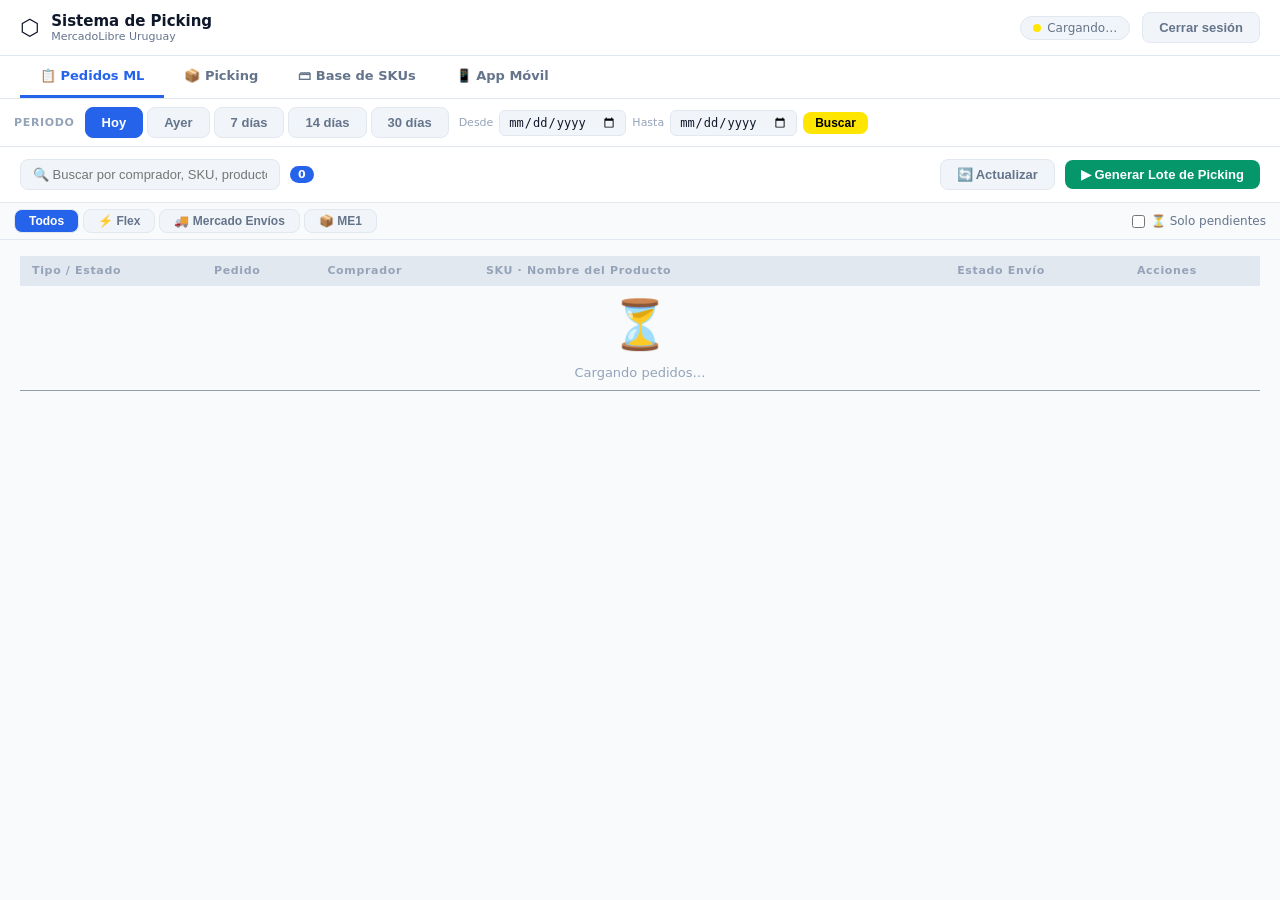
<file: templates/app.html>
<!DOCTYPE html>
<html lang="es">
<head>
<meta charset="UTF-8">
<meta name="viewport" content="width=device-width,initial-scale=1">
<title>Logibot · Logibot · Sistema de Picking Pro</title>
<style>
:root{--bg:#F8FAFC;--panel:#FFFFFF;--card:#F1F5F9;--border:#E2E8F0;
  --accent:#2563EB;--accent2:#1D4ED8;--success:#059669;--warning:#D97706;
  --danger:#DC2626;--hi:#0F172A;--mid:#64748B;--lo:#94A3B8;--bar:#E2E8F0;
  --ml:#FFE600}
*{box-sizing:border-box;margin:0;padding:0}
body{background:var(--bg);color:var(--hi);font-family:'Segoe UI',system-ui,sans-serif;height:100vh;display:flex;flex-direction:column}
/* TOPBAR */
.topbar{background:var(--panel);border-bottom:1px solid var(--border);
  padding:0 20px;height:56px;display:flex;align-items:center;gap:12px;flex-shrink:0}
.logo{font-size:22px}
.topbar-title{font-size:15px;font-weight:800;color:var(--hi)}
.topbar-sub{font-size:11px;color:var(--mid)}
.spacer{flex:1}
.user-chip{background:var(--card);border:1px solid var(--border);border-radius:20px;
  padding:4px 12px;font-size:12px;color:var(--mid);display:flex;align-items:center;gap:6px}
.ml-dot{width:8px;height:8px;border-radius:50%;background:var(--ml)}
.btn{border:none;border-radius:8px;padding:7px 16px;font-size:13px;font-weight:700;
  cursor:pointer;display:inline-flex;align-items:center;gap:6px}
.btn-primary{background:var(--accent);color:#fff}
.btn-primary:hover{background:#2563EB}
.btn-success{background:var(--success);color:#fff}
.btn-success:hover{background:#059669}
.btn-warn{background:var(--warning);color:#000}
.btn-danger{background:var(--danger);color:#fff}
.btn-ghost{background:var(--card);color:var(--mid);border:1px solid var(--border)}
.btn-ghost:hover{background:var(--border)}
.btn-ghost.active{background:var(--accent);color:#fff;border-color:var(--accent)}
.btn-ml{background:var(--ml);color:#000}
.btn-ml:hover{background:#EAD700}
.btn:disabled{opacity:.4;cursor:not-allowed}
/* TABS */
.tabs{background:var(--panel);border-bottom:1px solid var(--border);
  display:flex;padding:0 20px;flex-shrink:0}
.tab{padding:12px 20px;font-size:13px;font-weight:700;color:var(--mid);
  cursor:pointer;border-bottom:3px solid transparent;transition:.15s}
.tab.active{color:var(--accent);border-bottom-color:var(--accent)}
.tab:hover:not(.active){color:var(--hi)}
/* CONTENT */
.content{flex:1;overflow:hidden;display:flex;flex-direction:column}
.tab-panel{display:none;flex:1;overflow:hidden}
.tab-panel.active{display:flex;flex-direction:column}
/* TOOLBAR */
.toolbar{padding:12px 20px;background:var(--panel);border-bottom:1px solid var(--border);
  display:flex;align-items:center;gap:10px;flex-wrap:wrap;flex-shrink:0}
.search-input{background:var(--card);border:1px solid var(--border);color:var(--hi);
  border-radius:8px;padding:7px 12px;font-size:13px;outline:none;width:260px}
.search-input:focus{border-color:var(--accent)}
.badge-count{background:var(--accent);color:#fff;font-size:11px;font-weight:700;
  padding:2px 8px;border-radius:12px}
/* TABLA PEDIDOS */
.tabla-wrap{flex:1;overflow-y:auto;padding:16px 20px}
.tabla{width:100%;border-collapse:collapse}
.tabla th{text-align:left;font-size:11px;font-weight:700;color:var(--lo);
  letter-spacing:.06em;padding:8px 12px;background:var(--bar);
  border-bottom:1px solid var(--border);position:sticky;top:0;z-index:10}
.tabla td{padding:10px 12px;border-bottom:1px solid rgba(51,65,85,.5);
  font-size:13px;vertical-align:middle}
.tabla tr:hover td{background:rgba(59,130,246,.05)}
.tabla tr.impreso td{opacity:.45}
.sku-chip{background:var(--card);border:1px solid var(--border);border-radius:4px;
  padding:1px 6px;font-family:monospace;font-size:11px;color:var(--accent);
  display:inline-block;margin:1px}
.estado-chip{border-radius:20px;padding:2px 10px;font-size:11px;font-weight:700;display:inline-block}
.estado-paid{background:rgba(16,185,129,.15);color:var(--success)}
.estado-ready{background:rgba(59,130,246,.15);color:var(--accent)}
.estado-pending{background:rgba(245,158,11,.15);color:var(--warning)}
/* PICKING PANEL */
.picking-wrap{display:flex;gap:0;flex:1;overflow:hidden}
.picking-left{width:340px;flex-shrink:0;overflow-y:auto;
  border-right:1px solid var(--border);background:var(--panel)}
.picking-center{flex:1;overflow-y:auto;padding:20px}
.picking-right{width:320px;flex-shrink:0;overflow-y:auto;
  border-left:1px solid var(--border);padding:16px;background:var(--panel)}
/* SKU GROUP */
.grupo-hdr{background:var(--bar);padding:8px 14px;
  display:flex;justify-content:space-between;align-items:center;
  cursor:pointer;border-bottom:1px solid var(--border)}
.grupo-nombre{font-size:12px;font-weight:800;color:var(--accent);text-transform:uppercase}
.grupo-prog{font-size:12px;font-weight:700}
.grupo-prog.done{color:var(--success)}
.sku-row{display:flex;align-items:center;gap:8px;padding:9px 14px;
  border-bottom:1px solid rgba(51,65,85,.4)}
.sku-row.done{opacity:.5}
.sku-chk{font-size:18px;width:24px;text-align:center;flex-shrink:0}
.sku-chk.ok{color:var(--success)}
.sku-body{flex:1;min-width:0}
.sku-name{font-size:13px;font-weight:600;white-space:nowrap;overflow:hidden;text-overflow:ellipsis}
.sku-meta{display:flex;align-items:center;gap:8px;margin-top:2px}
.sku-code{font-family:monospace;font-size:11px;color:var(--mid)}
.sku-cnt{font-size:12px;font-weight:700}
.sku-cnt.ok{color:var(--success)}
.sku-cnt.pend{color:var(--accent)}
.sku-loc{font-size:10px;color:var(--accent2);margin-top:1px}
/* SCAN BOX */
.scan-section{padding:14px;background:var(--card);border-radius:10px;margin-bottom:14px;
  border:1px solid var(--border)}
.scan-lbl{font-size:10px;font-weight:700;color:var(--lo);letter-spacing:.08em;margin-bottom:8px}
#scan-input{width:100%;background:var(--bg);border:2px solid var(--accent);color:var(--hi);
  font-size:18px;font-family:monospace;font-weight:700;padding:10px 14px;
  border-radius:8px;outline:none;text-align:center;text-transform:uppercase}
#scan-fb{margin-top:8px;min-height:34px;border-radius:8px;padding:7px 12px;
  font-size:13px;font-weight:600;display:flex;align-items:center;gap:8px}
#scan-fb.ok{background:rgba(16,185,129,.15);color:var(--success)}
#scan-fb.warn{background:rgba(245,158,11,.15);color:var(--warning)}
#scan-fb.err{background:rgba(239,68,68,.15);color:var(--danger)}
#scan-fb.neu{color:var(--mid)}
/* FASE BADGE */
.fase-badge{border-radius:20px;padding:4px 14px;font-size:12px;font-weight:800;display:inline-block}
.fase-1{background:rgba(59,130,246,.2);color:var(--accent)}
.fase-2{background:rgba(16,185,129,.2);color:var(--success)}
/* STATS */
.stats-row{display:flex;gap:12px;margin-bottom:14px;flex-wrap:wrap}
.stat{background:var(--card);border:1px solid var(--border);border-radius:8px;
  padding:10px 16px;min-width:110px}
.stat-n{font-size:22px;font-weight:800;color:var(--accent)}
.stat-l{font-size:10px;color:var(--lo);margin-top:2px}
/* MODAL */
.modal-bg{position:fixed;inset:0;background:rgba(0,0,0,.7);z-index:1000;
  display:flex;align-items:center;justify-content:center;display:none}
.modal-bg.open{display:flex}
.modal{background:var(--panel);border:1px solid var(--border);border-radius:12px;
  padding:24px;width:540px;max-width:95vw;max-height:90vh;overflow-y:auto}
.modal h3{font-size:16px;margin-bottom:14px}
/* SPINNER */
.spin{animation:spin .7s linear infinite;display:inline-block}
@keyframes spin{to{transform:rotate(360deg)}}
/* TOAST */
#toast{position:fixed;bottom:24px;left:50%;transform:translateX(-50%) translateY(80px);
  background:var(--panel);border:1px solid var(--border);color:var(--hi);
  padding:10px 22px;border-radius:30px;font-size:14px;font-weight:600;z-index:9999;
  transition:transform .3s,opacity .3s;opacity:0;white-space:nowrap}
#toast.show{transform:translateX(-50%) translateY(0);opacity:1}
#toast.ok{border-color:var(--success);color:var(--success)}
#toast.err{border-color:var(--danger);color:var(--danger)}
/* EMPTY */
.empty{text-align:center;padding:60px 20px;color:var(--lo)}
.empty-i{font-size:48px;margin-bottom:12px}
</style>
</head>
<body>

<!-- TOPBAR -->
<div class="topbar">
  <span class="logo">⬡</span>
  <div><div class="topbar-title">Sistema de Picking</div>
    <div class="topbar-sub">MercadoLibre Uruguay</div></div>
  <div class="spacer"></div>
  <div class="user-chip">
    <div class="ml-dot"></div>
    <span id="nickname">Cargando…</span>
  </div>
  <button class="btn btn-ghost" onclick="fetch('/auth/logout',{method:'POST',headers:{'X-API-Key':'everest2024'}}).then(()=>location.reload())">Cerrar sesión</button>
</div>

<!-- TABS -->
<div class="tabs">
  <div class="tab active" onclick="showTab('pedidos')">📋 Pedidos ML</div>
  <div class="tab" onclick="showTab('picking')">📦 Picking</div>
  <div class="tab" onclick="showTab('skudb')">🗃 Base de SKUs</div>
  <div class="tab" onclick="showTab('movil-link')">📱 App Móvil</div>
</div>

<div class="content">

  <!-- ═══════════════════════════════════════ TAB PEDIDOS ══════════════════ -->
  <div class="tab-panel active" id="tab-pedidos">

    <!-- Filtros de fecha -->
    <div class="toolbar" style="background:var(--panel);border-bottom:1px solid var(--border);
         padding:8px 14px;gap:10px;flex-wrap:wrap">
      <span style="font-size:11px;font-weight:700;color:var(--lo);letter-spacing:.06em">
        PERIODO
      </span>
      <!-- Botones rápidos -->
      <div style="display:flex;gap:4px">
        <button class="btn btn-ghost fecha-rapida active" data-dias="0"
                onclick="setFechaRapida(0,this)">Hoy</button>
        <button class="btn btn-ghost fecha-rapida" data-dias="1"
                onclick="setFechaRapida(1,this)">Ayer</button>
        <button class="btn btn-ghost fecha-rapida" data-dias="7"
                onclick="setFechaRapida(7,this)">7 días</button>
        <button class="btn btn-ghost fecha-rapida" data-dias="14"
                onclick="setFechaRapida(14,this)">14 días</button>
        <button class="btn btn-ghost fecha-rapida" data-dias="30"
                onclick="setFechaRapida(30,this)">30 días</button>      </div>
      <!-- Rango personalizado -->
      <div style="display:flex;align-items:center;gap:6px">
        <span style="font-size:11px;color:var(--lo)">Desde</span>
        <input type="date" id="fecha-desde"
               style="background:var(--card);border:1px solid var(--border);
               color:var(--hi);padding:4px 8px;border-radius:6px;font-size:12px">
        <span style="font-size:11px;color:var(--lo)">Hasta</span>
        <input type="date" id="fecha-hasta"
               style="background:var(--card);border:1px solid var(--border);
               color:var(--hi);padding:4px 8px;border-radius:6px;font-size:12px">
        <button class="btn btn-ml" onclick="buscarConFecha()"
                style="padding:4px 12px;font-size:12px">
          Buscar
        </button>
      </div>
      <div class="spacer"></div>
      <span id="lbl-periodo" style="font-size:11px;color:var(--accent)"></span>
    </div>

    <div class="toolbar">
      <input class="search-input" type="text" id="search-pedidos"
             placeholder="🔍 Buscar por comprador, SKU, producto…"
             oninput="filtrarPedidos()">
      <span class="badge-count" id="badge-pedidos">0</span>
      <div class="spacer"></div>
      <!-- Resumen impresos vs pendientes -->
      <span id="resumen-pedidos" style="font-size:12px;margin-right:12px"></span>
      <button class="btn btn-ghost" onclick="refreshPedidos()" id="btn-refresh">
        🔄 Actualizar
      </button>
      <button class="btn btn-success" onclick="generarLotePicking()" id="btn-lote">
        ▶ Generar Lote de Picking
      </button>
    </div>
    <!-- Sub-tabs tipo logistica + filtro impresos -->
    <div style="display:flex;align-items:center;gap:4px;padding:6px 14px;
                background:var(--bg);border-bottom:1px solid var(--border);flex-wrap:wrap">
      <button class="btn btn-ghost tipo-tab active-tipo"
              onclick="setTipoFiltro('todos',this)"
              style="background:var(--accent);color:#fff;padding:4px 14px;font-size:12px">
        Todos
      </button>
      <button class="btn btn-ghost tipo-tab" onclick="setTipoFiltro('flex',this)"
              style="padding:4px 14px;font-size:12px">⚡ Flex</button>
      <button class="btn btn-ghost tipo-tab" onclick="setTipoFiltro('me2',this)"
              style="padding:4px 14px;font-size:12px">🚚 Mercado Envíos</button>
      <button class="btn btn-ghost tipo-tab" onclick="setTipoFiltro('me1',this)"
              style="padding:4px 14px;font-size:12px">📦 ME1</button>
      <div style="flex:1;min-width:12px"></div>
      <label style="display:flex;align-items:center;gap:6px;font-size:12px;
                    color:var(--mid);cursor:pointer;white-space:nowrap">
        <input type="checkbox" id="chk-solo-pendientes"
               onchange="filtrarPedidos()"
               style="accent-color:var(--warning)">
        ⏳ Solo pendientes
      </label>
    </div>
    <div class="tabla-wrap">
      <table class="tabla" id="tabla-pedidos">
        <thead>
          <tr>
            <th>Tipo / Estado</th>
            <th>Pedido</th>
            <th>Comprador</th>
            <th style="width:38%">SKU · Nombre del Producto</th>
            <th>Estado Envío</th>
            <th>Acciones</th>
          </tr>
        </thead>
        <tbody id="tbody-pedidos">
          <tr><td colspan="6" class="empty">
            <div class="empty-i">⏳</div>
            <div>Cargando pedidos…</div>
          </td></tr>
        </tbody>
      </table>
    </div>
  </div>

  <!-- ═══════════════════════════════════════ TAB PICKING ══════════════════ -->
  <div class="tab-panel" id="tab-picking">
    <div class="toolbar">
      <span id="fase-badge" class="fase-badge fase-1">● FASE 1: COLECTA</span>
      <div class="spacer"></div>
      <button class="btn btn-ghost" id="btn-fase2" onclick="pasarFase2()" disabled>
        ▶ Pasar a Fase 2
      </button>
    </div>
    <div class="picking-wrap">

      <!-- Lista de SKUs por pasillo -->
      <div class="picking-left" id="picking-lista">
        <div class="empty" style="padding:40px 20px">
          <div class="empty-i">📋</div>
          <div style="font-size:13px">Generá un lote desde la pestaña Pedidos ML</div>
        </div>
      </div>

      <!-- Centro: escaneo -->
      <div class="picking-center">
        <div class="stats-row" id="stats-picking"></div>

        <div class="scan-section">
          <div class="scan-lbl">ESCANEAR CÓDIGO</div>
          <input id="scan-input" type="text" autocomplete="off"
                 autocorrect="off" autocapitalize="characters" spellcheck="false"
                 placeholder="SKU…" onkeydown="onScanKey(event)">
          <div id="scan-fb" class="neu">Listo para escanear</div>
        </div>

        <div id="picking-cajas"></div>
      </div>

      <!-- Panel derecho: info -->
      <div class="picking-right">
        <div style="font-size:12px;font-weight:800;color:var(--lo);letter-spacing:.06em;margin-bottom:12px">
          RESUMEN DE PEDIDOS
        </div>
        <div id="resumen-pedidos-picking"></div>
      </div>

    </div>
  </div>

  <!-- ═════════════════════════════════════ TAB SKU DB ════════════════════ -->
  <div class="tab-panel" id="tab-skudb">
    <div class="toolbar">
      <input class="search-input" type="text" id="search-skus"
             placeholder="🔍 Buscar por SKU, nombre o pasillo…"
             oninput="filtrarSkus()">
      <span class="badge-count" id="badge-skus">0</span>
      <div class="spacer"></div>
      <button class="btn btn-ghost" onclick="exportarSkus()">⬇ Exportar JSON</button>
      <button class="btn btn-ghost" onclick="document.getElementById('import-file').click()">
        ⬆ Importar JSON
      </button>
      <input type="file" id="import-file" accept=".json" style="display:none"
             onchange="importarSkus(event)">
      <button class="btn btn-success" onclick="abrirFormSku(null)">➕ Nuevo SKU</button>
    </div>

    <!-- Tabla -->
    <div class="tabla-wrap">
      <table class="tabla" id="tabla-skus">
        <thead>
          <tr>
            <th style="width:130px">SKU</th>
            <th>Nombre del Producto</th>
            <th style="width:180px">Pasillo</th>
            <th style="width:150px">Estantería</th>
            <th style="width:90px">Acciones</th>
          </tr>
        </thead>
        <tbody id="tbody-skus">
          <tr><td colspan="5" class="empty">
            <div class="empty-i">🗃</div>
            <div>Cargando base de SKUs…</div>
          </td></tr>
        </tbody>
      </table>
    </div>
  </div>

  <!-- ═════════════════════════════════════ TAB MÓVIL ══════════════════════ -->
  <div class="tab-panel" id="tab-movil-link">
    <div style="padding:40px;text-align:center">
      <div style="font-size:48px;margin-bottom:16px">📱</div>
      <div style="font-size:18px;font-weight:800;margin-bottom:8px">App Móvil para Operarios</div>
      <div style="color:var(--mid);margin-bottom:24px">Compartí este enlace con los operarios del depósito</div>
      <div id="movil-url" style="background:var(--card);border:1px solid var(--border);
        border-radius:10px;padding:16px 24px;font-size:16px;font-family:monospace;
        color:var(--accent);margin-bottom:20px;display:inline-block"></div>
      <br>
      <button class="btn btn-primary" onclick="copiarUrl()">📋 Copiar enlace</button>
      <a id="abrir-movil" href="/movil" target="_blank">
        <button class="btn btn-ghost" style="margin-left:8px">🔗 Abrir en nueva pestaña</button>
      </a>
    </div>
  </div>

</div><!-- /content -->

<!-- MODAL ETIQUETA -->
<div class="modal-bg" id="modal-etiqueta">
  <div class="modal">
    <h3>🏷️ Etiqueta de envío</h3>
    <div id="modal-etiqueta-body"></div>
    <div style="margin-top:16px;display:flex;gap:8px;justify-content:flex-end">
      <button class="btn btn-ghost" onclick="cerrarModal('modal-etiqueta')">Cerrar</button>
      <button class="btn btn-ml" id="btn-abrir-etiqueta" onclick="abrirEtiqueta()">
        🖨️ Abrir / Imprimir PDF
      </button>
    </div>
  </div>
</div>

<!-- MODAL FORM SKU -->
<div class="modal-bg" id="modal-sku">
  <div class="modal" style="width:480px">
    <h3 id="modal-sku-title">➕ Nuevo SKU</h3>
    <div style="display:flex;flex-direction:column;gap:12px">
      <div>
        <label style="font-size:11px;font-weight:700;color:var(--lo);letter-spacing:.06em;display:block;margin-bottom:4px">SKU *</label>
        <input id="form-sku" class="search-input" style="width:100%" type="text"
               placeholder="Ej: 7478" autocapitalize="characters">
      </div>
      <div>
        <label style="font-size:11px;font-weight:700;color:var(--lo);letter-spacing:.06em;display:block;margin-bottom:4px">NOMBRE DEL PRODUCTO *</label>
        <input id="form-nombre" class="search-input" style="width:100%" type="text"
               placeholder="Ej: Caja Organizadora De Cosméticos">
      </div>
      <div>
        <label style="font-size:11px;font-weight:700;color:var(--lo);letter-spacing:.06em;display:block;margin-bottom:4px">PASILLO</label>
        <input id="form-pasillo" class="search-input" style="width:100%" type="text"
               placeholder="Ej: Pasillo 1 · Belleza-Gym">
        <div id="pasillo-sugs" style="display:flex;flex-wrap:wrap;gap:6px;margin-top:6px"></div>
      </div>
      <div>
        <label style="font-size:11px;font-weight:700;color:var(--lo);letter-spacing:.06em;display:block;margin-bottom:4px">ESTANTERÍA / UBICACIÓN</label>
        <input id="form-estanteria" class="search-input" style="width:100%" type="text"
               placeholder="Ej: Estantería A4">
      </div>
      <div id="form-error" style="color:var(--danger);font-size:13px;display:none"></div>
    </div>
    <div style="margin-top:20px;display:flex;gap:8px;justify-content:flex-end">
      <button class="btn btn-ghost" onclick="cerrarModal('modal-sku')">Cancelar</button>
      <button class="btn btn-success" onclick="guardarSku()">✅ Guardar SKU</button>
    </div>
  </div>
</div>

<div id="toast"></div>

<script>
// ════════════════════════════════════════════════════════════
// ESTADO LOCAL
// ════════════════════════════════════════════════════════════
let PEDIDOS     = {};
let ESTADO_PK   = null;
let FASE_ACTUAL = 1;
let COLECTA     = {};
// Estado del monitor de Fase 2 (impresion automatica de etiquetas)
let _fase2Activo      = false;
let _fase2Cola        = [];        // order_ids pendientes de imprimir
let _fase2Imprimiendo = false;
let _fase2YaImpresas  = new Set();
let LOTE_IDS    = [];   // order_ids incluidos en el lote actual
let etiquetaUrlActual = "";

// ════════════════════════════════════════════════════════════
// INIT
// ════════════════════════════════════════════════════════════
document.addEventListener('DOMContentLoaded', () => {
  cargarStatus();
  cargarPedidos();
  document.getElementById('movil-url').textContent = location.origin + '/movil';
  setInterval(cargarPedidosQuiet, 120000);  // auto-refresh cada 2 min
  setInterval(syncEstadoPicking, 2000);     // sync picking cada 2s (tiempo real)
});

async function cargarStatus() {
  const r = await fetch('/auth/status');
  const d = await r.json();
  document.getElementById('nickname').textContent = d.nickname || 'Usuario ML';
}

// ════════════════════════════════════════════════════════════
// TABS
// ════════════════════════════════════════════════════════════
function showTab(name) {
  document.querySelectorAll('.tab').forEach(t => t.classList.remove('active'));
  document.querySelectorAll('.tab-panel').forEach(p => p.classList.remove('active'));
  document.querySelector(`.tab[onclick="showTab('${name}')"]`).classList.add('active');
  document.getElementById(`tab-${name}`).classList.add('active');
  if (name === 'picking') renderPicking();
}

// ════════════════════════════════════════════════════════════
// PEDIDOS
// ════════════════════════════════════════════════════════════
async function cargarPedidos() {
  try {
    const r = await fetch('/api/pedidos');
    const d = await r.json();
    if (d.ok) { PEDIDOS = {}; d.pedidos.forEach(p => PEDIDOS[p.order_id] = p); }
    renderPedidos();
  } catch(e) { toast('Error cargando pedidos', 'err'); }
}
async function cargarPedidosQuiet() {
  try {
    const r = await fetch('/api/pedidos'); const d = await r.json();
    if (d.ok) { PEDIDOS = {}; d.pedidos.forEach(p => PEDIDOS[p.order_id] = p); renderPedidos(); }
  } catch(e) {}
}
// ── Filtros de fecha ──────────────────────────────────────────────────────
let FECHA_DESDE = null;
let FECHA_HASTA = null;

function hoy() {
  return new Date().toISOString().slice(0,10);
}

function diasAtras(n) {
  const d = new Date();
  d.setDate(d.getDate() - n);
  return d.toISOString().slice(0,10);
}

function setFechaRapida(dias, btn) {
  // Resaltar botón activo
  document.querySelectorAll('.fecha-rapida').forEach(b => b.classList.remove('active'));
  btn.classList.add('active');

  if (dias === 0) {
    FECHA_DESDE = hoy();
    FECHA_HASTA = hoy();
  } else if (dias === 1) {
    FECHA_DESDE = diasAtras(1);
    FECHA_HASTA = diasAtras(1);
  } else {
    FECHA_DESDE = diasAtras(dias);
    FECHA_HASTA = hoy();
  }

  document.getElementById('fecha-desde').value = FECHA_DESDE;
  document.getElementById('fecha-hasta').value  = FECHA_HASTA;
  actualizarLblPeriodo();
  refreshPedidos();
}

function buscarConFecha() {
  FECHA_DESDE = document.getElementById('fecha-desde').value || null;
  FECHA_HASTA = document.getElementById('fecha-hasta').value || null;
  // Quitar resaltado de botones rápidos
  document.querySelectorAll('.fecha-rapida').forEach(b => b.classList.remove('active'));
  actualizarLblPeriodo();
  refreshPedidos();
}

function actualizarLblPeriodo() {
  const lbl = document.getElementById('lbl-periodo');
  if (!lbl) return;
  if (FECHA_DESDE === FECHA_HASTA && FECHA_DESDE === hoy()) {
    lbl.textContent = 'Mostrando: Hoy';
  } else if (FECHA_DESDE && FECHA_HASTA) {
    lbl.textContent = `Mostrando: ${FECHA_DESDE} → ${FECHA_HASTA}`;
  } else {
    lbl.textContent = '';
  }
}

async function refreshPedidos() {
  const btn = document.getElementById('btn-refresh');
  btn.innerHTML = '<span class="spin">🔄</span> Actualizando…';
  btn.disabled  = true;

  // Enviar filtros de fecha al servidor
  const body = {};
  if (FECHA_DESDE) body.fecha_desde = FECHA_DESDE;
  if (FECHA_HASTA) body.fecha_hasta = FECHA_HASTA;

  await fetch('/api/pedidos/refresh', {
    method: 'POST',
    headers: {'Content-Type': 'application/json'},
    body: JSON.stringify(body)
  });
  await new Promise(r => setTimeout(r, 3000));
  await cargarPedidos();
  btn.innerHTML = '🔄 Actualizar';
  btn.disabled  = false;
  actualizarLblPeriodo();
  toast(`Pedidos actualizados${FECHA_DESDE ? ' ('+FECHA_DESDE+')' : ''}`, 'ok');
}

// Inicializar fechas al cargar: mostrar hoy por defecto
document.addEventListener('DOMContentLoaded', () => {
  FECHA_DESDE = diasAtras(7);
  FECHA_HASTA = hoy();
  document.getElementById('fecha-desde').value = FECHA_DESDE;
  document.getElementById('fecha-hasta').value  = FECHA_HASTA;
  // Marcar "7 días" como activo por defecto
  const btn7 = document.querySelector('.fecha-rapida[data-dias="7"]');
  if (btn7) btn7.classList.add('active');
  document.querySelector('.fecha-rapida[data-dias="0"]').classList.remove('active');
  actualizarLblPeriodo();
});

function tipoLogistica(p) {
  const log  = (p.logistica || '').toLowerCase().trim();
  const tags = (p.tags || []).map(t => t.toLowerCase()).join(' ');

  if (log === 'self_service')                                        return 'flex';
  if (['cross_docking','drop_off','xd_drop_off',
       'fulfillment','turbo','xd_same_day'].includes(log))          return 'me2';
  if (['default','custom','not_specified'].includes(log))           return 'me1';

  if (tags.includes('self_service') || tags.includes('flex'))      return 'flex';

  const tipo = (p.tipo || '').toLowerCase();
  if (['flex','me1','me2'].includes(tipo))                          return tipo;

  // Sin info confirmada → desconocido (NO asumir me2)
  return 'desconocido';
}

function renderPedidos(filtro='') {
  const tbody  = document.getElementById('tbody-pedidos');
  const tipoFiltro = window._tipoFiltroActivo || 'todos';
  const cuentaFiltro = window._cuentaFiltroActiva || 'todas';

  let peds = Object.values(PEDIDOS);

  // Filtrar por cuenta
  if (cuentaFiltro !== 'todas')
    peds = peds.filter(p => p._cuenta === cuentaFiltro);

  // Filtrar por tipo logistica
  if (tipoFiltro !== 'todos')
    peds = peds.filter(p => tipoLogistica(p) === tipoFiltro);

  // Filtrar solo pendientes si está marcado
  const soloPend = document.getElementById('chk-solo-pendientes');
  if (soloPend && soloPend.checked)
    peds = peds.filter(p => !p.impreso);

  // Filtrar por texto de búsqueda
  const q = filtro.toLowerCase();
  if (q) {
    peds = peds.filter(p =>
      p.comprador.toLowerCase().includes(q) ||
      p.order_id.includes(q) ||
      p.items.some(it => it.titulo.toLowerCase().includes(q) ||
                         it.sku.toLowerCase().includes(q)));
  }

  // Contar impresos vs pendientes
  const total     = peds.length;
  const impresos  = peds.filter(p => p.impreso).length;
  const pendientes= total - impresos;

  document.getElementById('badge-pedidos').textContent = total;

  // Actualizar resumen
  const resEl = document.getElementById('resumen-pedidos');
  if (resEl) {
    resEl.innerHTML =
      `<span style="color:var(--success)">✅ ${impresos} impresos</span>` +
      `<span style="margin:0 8px;color:var(--lo)">·</span>` +
      `<span style="color:var(--warning)">⏳ ${pendientes} pendientes</span>` +
      `<span style="margin:0 8px;color:var(--lo)">·</span>` +
      `<span style="color:var(--mid)">${total} total</span>`;
  }

  if (!peds.length) {
    tbody.innerHTML = `<tr><td colspan="6"><div class="empty">
      <div class="empty-i">📋</div>
      <div>Sin pedidos${filtro?' que coincidan':' en este filtro'}</div>
    </div></td></tr>`;
    return;
  }

  // Ordenar: pendientes primero, luego impresos
  peds.sort((a,b) => {
    if (a.impreso !== b.impreso) return a.impreso ? 1 : -1;
    return b.order_id.localeCompare(a.order_id);
  });

  tbody.innerHTML = peds.map(p => {
    const impreso = p.impreso;
    const tipo    = tipoLogistica(p);

    // Chip de tipo con color Y sub-tipo segun doc ML
    const TIPO_CFG = {
      flex:        {color:'#7C3AED', label:'⚡ FLEX'},
      me2:         {color:'#2563EB', label:'🚚 ME2'},
      me1:         {color:'#0891B2', label:'📦 ME1'},
      desconocido: {color:'#475569', label:'—'},
    };

    // Sub-tipo especifico dentro de ME2
    const SUBTIPO = {
      'self_service':  '⚡ Flex',
      'cross_docking': '🚚 Colecta',
      'xd_drop_off':   '📍 Places',
      'drop_off':      '🏪 Drop Off',
      'fulfillment':   '🏭 Full',
      'turbo':         '⚡ Turbo',
      'default':       '📦 ME1',
    };

    const tc     = TIPO_CFG[tipo] || TIPO_CFG.desconocido;
    const logRaw = (p.logistica || '').toLowerCase();
    const subLabel = SUBTIPO[logRaw] || tc.label;
    const tipoChip = `<span style="background:${tc.color};color:#fff;padding:2px 8px;
      border-radius:4px;font-size:10px;font-weight:700;white-space:nowrap">${subLabel}</span>`;

    // SKUs
    const skus = p.items.map(it => {
      const sku = it.sku ? `<span class="sku-chip">${it.sku}</span>` : '';
      const nom = it.titulo ? `<span style="color:${impreso?'var(--mid)':'var(--hi)'}">${it.titulo.substring(0,28)}</span>` : '';
      const qty = `<span style="color:var(--accent);font-size:11px"> ×${it.cantidad}</span>`;
      return `<div style="margin-bottom:2px">${sku} ${nom}${qty}</div>`;
    }).join('');

    // Estado envio con color
    const est = p.estado_envio || '';
    const estColor = est === 'ready_to_ship' ? 'var(--success)'
                   : est === 'delivered'     ? 'var(--mid)'
                   : est                     ? 'var(--warning)' : 'var(--lo)';
    const estChip = est
      ? `<span style="color:${estColor};font-size:11px;font-weight:600">${est}</span>`
      : '<span style="color:var(--lo)">—</span>';

    // Botón etiqueta — diferente según impreso
    const btnEtiq = impreso
      ? `<button class="btn" style="font-size:11px;padding:4px 10px;
           background:var(--card);color:var(--mid);border:1px solid var(--border)"
           onclick="verEtiqueta('${p.order_id}')">🔁 Reimprimir</button>`
      : `<button class="btn btn-ml" style="font-size:11px;padding:4px 10px"
           onclick="verEtiqueta('${p.order_id}')">🏷️ Etiqueta</button>`;

    // Indicador impreso
    const estadoRow = impreso
      ? `<span style="color:var(--success);font-size:10px;font-weight:700">✅ IMPRESO</span>`
      : `<span style="color:var(--warning);font-size:10px;font-weight:700">⏳ PENDIENTE</span>`;

    const rowBg = impreso ? 'opacity:.55;' : '';

    return `<tr style="${rowBg}">
      <td>${tipoChip}<br><small style="color:var(--lo);font-size:10px">${estadoRow}</small></td>
      <td><b style="color:${impreso?'var(--mid)':'var(--accent)'}">#${p.order_id}</b><br>
          <small style="color:var(--lo)">${p.fecha}</small></td>
      <td style="font-weight:600">${p.comprador}</td>
      <td>${skus}</td>
      <td>${estChip}</td>
      <td style="white-space:nowrap">${btnEtiq}</td>
    </tr>`;
  }).join('');
}

function filtrarPedidos() {
  renderPedidos(document.getElementById('search-pedidos').value);
}

function setTipoFiltro(tipo, btn) {
  window._tipoFiltroActivo = tipo;
  // Resaltar botón activo
  document.querySelectorAll('.tipo-tab').forEach(b => {
    b.style.background = '';
    b.style.color      = 'var(--mid)';
  });
  if (btn) {
    btn.style.background = 'var(--accent)';
    btn.style.color      = '#fff';
  }
  renderPedidos(document.getElementById('search-pedidos').value);
}

// ════════════════════════════════════════════════════════════
// ETIQUETAS
// ════════════════════════════════════════════════════════════
async function verEtiqueta(orderId) {
  const p = PEDIDOS[orderId];
  document.getElementById('modal-etiqueta-body').innerHTML =
    `<div style="margin-bottom:12px">
       <b>#${orderId}</b> — ${p.comprador}<br>
       <span style="font-size:12px;color:var(--mid)">
         ${p.items.map(it=>`${it.sku||'?'} · ${it.titulo.substring(0,30)}`).join(' | ')}
       </span>
     </div>
     <div style="display:flex;align-items:center;gap:8px;color:var(--mid)">
       <span class="spin">⏳</span> Obteniendo etiqueta…
     </div>`;
  document.getElementById('modal-etiqueta').classList.add('open');
  document.getElementById('btn-abrir-etiqueta').style.display = 'none';
  etiquetaUrlActual = '';

  try {
    const r = await fetch(`/api/etiqueta/${orderId}`);
    const ct = r.headers.get('Content-Type') || '';

    if (ct.includes('application/pdf')) {
      // PDF directo del proxy — mostrar inline
      const blob = await r.blob();
      const blobUrl = URL.createObjectURL(blob);
      etiquetaUrlActual = blobUrl;
      const p2 = PEDIDOS[orderId];
      document.getElementById('modal-etiqueta-body').innerHTML =
        `<div style="margin-bottom:10px">
           <b>#${orderId}</b> — ${p2.comprador}<br>
           <span style="font-size:11px;color:var(--mid)">
             ${p2.items.map(it=>`${it.sku||'?'} · ${it.titulo.substring(0,28)}`).join(' | ')}
           </span>
         </div>
         <div style="background:var(--bar);border-radius:6px;padding:8px 12px;
              font-size:11px;color:var(--success);margin-bottom:10px">
           ✅ Etiqueta lista — NO marcada como impresa en MercadoLibre
         </div>
         <iframe src="${blobUrl}" style="width:100%;height:400px;border:none;
         border-radius:8px;background:#fff"></iframe>`;
      document.getElementById('btn-abrir-etiqueta').style.display = '';
    } else {
      // JSON — puede ser error con diagnóstico
      const d = await r.json();
      const estado  = d.estado     ? `<br><b>Estado envío:</b> ${d.estado} / ${d.substatus||'—'}` : '';
      const logType = d.logistic_type ? `<br><b>Logística:</b> ${d.logistic_type}` : '';
      const hint    = d.hint
        ? `<div style="margin-top:10px;padding:10px;background:var(--bar);
           border-radius:6px;font-size:12px;color:var(--mid)">${d.hint}</div>` : '';
      document.getElementById('modal-etiqueta-body').innerHTML =
        `<div style="color:var(--danger);margin-bottom:8px">❌ ${d.msg}</div>
         <div style="font-size:12px;color:var(--mid)">${estado}${logType}</div>
         ${hint}`;
    }
  } catch(e) {
    document.getElementById('modal-etiqueta-body').innerHTML =
      `<div style="color:var(--danger)">❌ Error de conexión: ${e.message}</div>`;
  }
}
function abrirEtiqueta() { if (etiquetaUrlActual) window.open(etiquetaUrlActual,'_blank'); }
function cerrarModal(id) { document.getElementById(id).classList.remove('open'); }

// ════════════════════════════════════════════════════════════
// GENERAR LOTE DE PICKING
// ════════════════════════════════════════════════════════════
async function generarLotePicking() {
  const peds = Object.values(PEDIDOS).filter(p => !p.impreso);
  if (!peds.length) { toast('No hay pedidos pendientes', 'err'); return; }

  // Asegurarse de tener la BD de SKUs actualizada
  if (!Object.keys(SKU_DB).length) await cargarSkus();

  // Consolidar SKUs sumando cantidades
  const totalReq  = {};
  const skuNombre = {};
  peds.forEach(p => {
    p.items.forEach(it => {
      const sku = (it.sku || it.item_id).toUpperCase();
      totalReq[sku]  = (totalReq[sku]||0) + it.cantidad;
      if (!skuNombre[sku]) skuNombre[sku] = it.titulo;
    });
  });

  // Enriquecer con BD de SKUs y agrupar por pasillo
  const gruposDict = {};
  Object.entries(totalReq).sort().forEach(([sku, req]) => {
    const dbInfo   = SKU_DB[sku] || {};
    const nombre   = dbInfo.nombre   || skuNombre[sku] || sku;
    const pasillo  = dbInfo.pasillo  || 'Sin ubicación en BD';
    const estanteria = dbInfo.estanteria || '';
    if (!gruposDict[pasillo]) gruposDict[pasillo] = [];
    gruposDict[pasillo].push({sku, nombre, req, pasillo, estanteria});
  });

  // Ordenar pasillos: numerados primero
  const sortPasillo = n => { const m=n.match(/(\d+)/); return m?[0,+m[1],n]:[1,0,n]; };
  const grupos = Object.entries(gruposDict)
    .sort((a,b) => { const x=sortPasillo(a[0]),y=sortPasillo(b[0]); return x[0]-y[0]||x[1]-y[1]||a[0].localeCompare(b[0]); })
    .map(([pasillo,items]) => ({pasillo, items}));

  const totalSkus = Object.keys(totalReq).length;
  const totalUds  = Object.values(totalReq).reduce((a,b)=>a+b,0);
  const sinBD     = Object.keys(totalReq).filter(s=>!SKU_DB[s]).length;

  // Construir mapa de pedidos para Fase 2 (order_id → items con sku+req)
  const pedidosLote = {};
  peds.forEach(p => {
    const items = p.items.map(it => ({
      sku: (it.sku || it.item_id || '').toUpperCase(),
      req: it.cantidad || 1,
      titulo: it.titulo || ''
    }));
    pedidosLote[p.order_id] = {
      comprador:   p.comprador || '',
      shipping_id: p.shipping_id || '',
      _cuenta:     p._cuenta || 'cuenta_0',
      items:       items,
    };
  });

  const payload = {
    fase: 1, grupos, colecta: {}, colecta_completa: false,
    total_skus: totalSkus, total_uds: totalUds,
    pedidos: pedidosLote,
  };

  const r = await fetch('/api/subir_estado', {
    method:'POST',
    headers:{'Content-Type':'application/json','X-API-Key':'everest2024'},
    body: JSON.stringify(payload)
  });
  const d = await r.json();
  if (d.ok) {
    COLECTA = {}; FASE_ACTUAL = 1;
    LOTE_IDS = peds.map(p=>p.order_id);
    const msg = sinBD > 0
      ? `✅ Lote generado (${sinBD} SKUs sin info en BD — agregálos en 🗃 Base de SKUs)`
      : `✅ Lote generado: ${totalSkus} SKUs en ${grupos.length} pasillo(s)`;
    toast(msg, 'ok');
    showTab('picking');
    syncEstadoPicking();
  } else toast('Error: '+d.msg, 'err');
}

// ════════════════════════════════════════════════════════════
// PICKING
// ════════════════════════════════════════════════════════════
async function syncEstadoPicking() {
  try {
    const r = await fetch('/api/estado');
    const d = await r.json();
    if (!d.cargado) return;

    // Comparar totales colectados para detectar cambio real
    const totalAntes = Object.values(COLECTA).reduce((a,b)=>a+b,0);
    const totalNuevo = Object.values(d.colecta||{}).reduce((a,b)=>a+b,0);
    const faseAntes  = FASE_ACTUAL;

    ESTADO_PK   = d;
    COLECTA     = d.colecta || {};
    FASE_ACTUAL = d.fase || 1;

    // Siempre actualizar stats y badge
    renderPickingStats();
    _actualizarBadgePicking();

    // Re-renderizar lista si hubo escaneos nuevos o cambio de fase
    if (totalNuevo !== totalAntes || faseAntes !== FASE_ACTUAL) {
      renderPickingLista();
    }

    // Si pasamos a Fase 2 (por boton o automatico al completar) → activar monitor
    if (FASE_ACTUAL === 2) {
      if (!_fase2Activo) {
        if (faseAntes === 1) toast('🎉 Colecta completa → Fase 2: Armado', 'ok');
        iniciarMonitorFase2();
      } else {
        // Ya activo → seguir chequeando pedidos completos para imprimir
        chequearPedidosCompletos();
      }
    } else if (FASE_ACTUAL === 1 && _fase2Activo) {
      detenerMonitorFase2();
    }
  } catch(e) { console.error('[SYNC]', e); }
}

function _actualizarBadgePicking() {
  if (!ESTADO_PK) return;
  const grupos = ESTADO_PK.grupos || [];
  let tot = 0, done = 0;
  grupos.forEach(g => (g.items||[]).forEach(it => {
    tot++;
    if ((COLECTA[it.sku]||0) >= it.req) done++;
  }));
  // Actualizar el tab de picking con contador
  const tabPicking = document.querySelector('.tab[onclick="showTab('picking')"]');
  if (tabPicking) {
    const pct = tot > 0 ? Math.round(done/tot*100) : 0;
    const color = done === tot ? '#10B981' : done > 0 ? '#F59E0B' : '';
    tabPicking.innerHTML = `📦 Picking <span style="background:${color||'#475569'};color:#fff;
      font-size:10px;padding:1px 6px;border-radius:10px;margin-left:4px">${done}/${tot}</span>`;
  }
}

function renderPicking() { syncEstadoPicking(); }

function renderPickingStats() {
  if (!ESTADO_PK) return;
  const total = ESTADO_PK.total_skus||0;
  const done  = Object.values(COLECTA).reduce((a,b)=>a+b,0);
  document.getElementById('stats-picking').innerHTML = `
    <div class="stat"><div class="stat-n">${total}</div><div class="stat-l">SKUs distintos</div></div>
    <div class="stat"><div class="stat-n">${ESTADO_PK.total_uds||0}</div><div class="stat-l">Unidades totales</div></div>
    <div class="stat"><div class="stat-n" style="color:var(--success)">${done}</div><div class="stat-l">Colectadas</div></div>
  `;
  const fb = document.getElementById('fase-badge');
  fb.textContent = FASE_ACTUAL===1 ? '● FASE 1: COLECTA' : '● FASE 2: ARMADO';
  fb.className   = `fase-badge fase-${FASE_ACTUAL}`;
  document.getElementById('btn-fase2').disabled = FASE_ACTUAL === 2;
}

function renderPickingLista() {
  if (!ESTADO_PK) return;
  const grupos = ESTADO_PK.grupos||[];
  const lista  = document.getElementById('picking-lista');
  if (!grupos.length) {
    lista.innerHTML='<div class="empty" style="padding:40px 20px"><div class="empty-i">📋</div><div style="font-size:13px">Sin lote activo</div></div>';
    return;
  }

  // Recordar qué grupos estaban colapsados antes de re-renderizar
  const colapsados = new Set();
  lista.querySelectorAll('.grupo-hdr').forEach(hdr => {
    const body = hdr.nextElementSibling;
    if (body && body.classList.contains('hidden')) {
      colapsados.add(hdr.querySelector('.grupo-nombre')?.textContent?.trim());
    }
  });

  lista.innerHTML = grupos.map(g => {
    const col     = COLECTA;
    const done    = g.items.filter(it=>(col[it.sku]||0)>=it.req).length;
    const gDone   = done === g.items.length;
    const nombre  = '📦 ' + (g.pasillo||'Sin pasillo');
    const hidden  = colapsados.has(nombre) ? 'hidden' : '';
    return `<div>
      <div class="grupo-hdr" onclick="this.nextElementSibling.classList.toggle('hidden')">
        <div><div class="grupo-nombre">${nombre}</div>
          <div style="font-size:10px;color:var(--mid)">${g.items.length} SKUs</div></div>
        <div class="grupo-prog ${gDone?'done':''}">${done}/${g.items.length}</div>
      </div>
      <div class="${hidden}">${g.items.map(it=>{
        const c=col[it.sku]||0, ok=c>=it.req;
        return`<div class="sku-row ${ok?'done':''}" id="desk-sku-${it.sku}">
          <div class="sku-chk ${ok?'ok':''}">${ok?'✔':'○'}</div>
          <div class="sku-body">
            <div class="sku-name">${it.nombre||it.sku}</div>
            <div class="sku-meta">
              <span class="sku-code">${it.sku}</span>
              <span class="sku-cnt ${ok?'ok':'pend'}">${c} / ${it.req}</span>
            </div>
            ${it.estanteria?`<div class="sku-loc">🗂 ${it.estanteria}</div>`:''}
          </div></div>`;
      }).join('')}</div>
    </div>`;
  }).join('');
}

// SCAN
function onScanKey(e) {
  const inp = document.getElementById('scan-input');
  if (e.key === 'Enter') {
    const v = inp.value.trim();
    if (v) { procesarScan(v); inp.value=''; }
  }
}
document.addEventListener('DOMContentLoaded', () => {
  const inp = document.getElementById('scan-input');
  if(inp) inp.addEventListener('input', () => {
    clearTimeout(window._st);
    window._st = setTimeout(() => {
      const v = inp.value.trim();
      if (v.length >= 4) { procesarScan(v); inp.value=''; }
    }, 400);
  });
});

async function procesarScan(sku) {
  sku = sku.toUpperCase();
  const r    = await fetch('/api/escanear', {method:'POST',
    headers:{'Content-Type':'application/json'}, body:JSON.stringify({sku})});
  const d    = await r.json();
  const fb   = document.getElementById('scan-fb');
  if (!d.ok) {
    fb.className='err'; fb.textContent=`❌ ${d.msg}`;
  } else if (d.tipo==='ya_completo') {
    fb.className='warn'; fb.textContent=`⚠ ${d.nombre||sku} ya completo`;
  } else {
    fb.className='ok';
    fb.textContent = d.tipo==='completo'
      ? `✔ ${d.nombre||sku} — ¡Completo!`
      : `${d.nombre||sku}  ${d.collected}/${d.req}`;
    if(!COLECTA) COLECTA={};
    COLECTA[sku] = d.collected;
    renderPickingLista();
    renderPickingStats();
    if (d.todo_completo) toast('🎉 ¡Colecta completa!', 'ok');
  }
}

async function pasarFase2() {
  // Pasar manualmente a Fase 2 (el boton). Tambien se pasa solo al completar colecta.
  const r = await fetch('/api/estado');
  const est = await r.json();
  if (!est.cargado) { toast('No hay lote activo', 'err'); return; }

  est.fase = 2;
  await fetch('/api/subir_estado', {
    method: 'POST',
    headers: {'Content-Type':'application/json','X-API-Key':'everest2024'},
    body: JSON.stringify(est)
  });

  FASE_ACTUAL = 2;
  ESTADO_PK   = est;
  COLECTA     = est.colecta || {};
  renderPickingStats();
  toast('✅ Fase 2 — armado de pedidos', 'ok');
  iniciarMonitorFase2();
}

// ── MONITOR DE FASE 2 — imprime etiquetas automaticamente ──────────────────
function iniciarMonitorFase2() {
  if (_fase2Activo) return;
  _fase2Activo = true;
  console.log('[FASE2] Monitor de impresion automatica iniciado');
  chequearPedidosCompletos();  // chequeo inmediato
}

function detenerMonitorFase2() {
  _fase2Activo = false;
  _fase2Cola = [];
  _fase2Imprimiendo = false;
}

async function chequearPedidosCompletos() {
  if (FASE_ACTUAL !== 2) return;
  try {
    const r = await fetch('/api/fase2/pedidos-completos');
    const d = await r.json();
    if (!d.ok) return;

    // Sincronizar las ya impresas del servidor
    (d.ya_impresas || []).forEach(oid => _fase2YaImpresas.add(oid));

    // Encolar los recien completados que aun no se imprimieron
    (d.completos || []).forEach(c => {
      if (c.recien_completado && !_fase2YaImpresas.has(c.order_id)
          && !_fase2Cola.includes(c.order_id)) {
        _fase2Cola.push(c.order_id);
        console.log('[FASE2] Pedido completo encolado:', c.order_id);
      }
    });

    // Procesar la cola
    procesarColaFase2();

    // Mostrar progreso de armado
    renderProgresoFase2(d.completos || []);
  } catch(e) { console.error('[FASE2]', e); }
}

async function procesarColaFase2() {
  if (_fase2Imprimiendo || !_fase2Cola.length) return;
  _fase2Imprimiendo = true;

  while (_fase2Cola.length) {
    const orderId = _fase2Cola.shift();
    if (_fase2YaImpresas.has(orderId)) continue;

    const p = PEDIDOS[orderId];
    const comprador = p ? p.comprador : orderId;
    toast(`🖨️ Imprimiendo etiqueta: ${comprador}`, 'ok');

    // Abrir la etiqueta automaticamente
    await imprimirEtiquetaAuto(orderId);

    // Marcar como impresa en el servidor
    try {
      await fetch(`/api/fase2/marcar-impresa/${orderId}`, {method:'POST'});
    } catch(e) {}
    _fase2YaImpresas.add(orderId);

    // Pequeno delay entre impresiones
    await new Promise(res => setTimeout(res, 1200));
  }

  _fase2Imprimiendo = false;
}

// Abrir e imprimir una etiqueta automaticamente (sin clic del usuario)
async function imprimirEtiquetaAuto(orderId) {
  try {
    const r = await fetch(`/api/etiqueta/${orderId}`);
    const ct = r.headers.get('Content-Type') || '';
    if (ct.includes('application/pdf')) {
      const blob = await r.blob();
      const url  = URL.createObjectURL(blob);
      // Abrir en ventana nueva para imprimir
      const win = window.open(url, '_blank');
      if (win) {
        // Intentar disparar impresion automatica
        win.addEventListener('load', () => {
          setTimeout(() => { try { win.print(); } catch(e) {} }, 700);
        });
      } else {
        // Popup bloqueado → mostrar en modal como fallback
        toast('⚠ Permití pop-ups para impresión automática', 'warn');
        verEtiqueta(orderId);
      }
    } else {
      // No hay PDF disponible — mostrar diagnostico
      console.warn('[FASE2] Etiqueta no disponible para', orderId);
      verEtiqueta(orderId);
    }
  } catch(e) {
    console.error('[FASE2] Error imprimiendo', orderId, e);
  }
}

// Mostrar progreso de armado en el panel derecho
function renderProgresoFase2(completos) {
  const cont = document.getElementById('resumen-pedidos-picking');
  if (!cont) return;
  const totalPedidos = Object.keys(ESTADO_PK?.pedidos || {}).length;
  const listos = completos.length;

  let html = `<div style="background:var(--card);border:1px solid var(--border);
    border-radius:8px;padding:12px;margin-bottom:12px">
    <div style="font-size:22px;font-weight:800;color:var(--success)">${listos}/${totalPedidos}</div>
    <div style="font-size:10px;color:var(--lo)">PEDIDOS ARMADOS</div>
  </div>`;

  const pedidos = ESTADO_PK?.pedidos || {};
  html += Object.entries(pedidos).map(([oid, ped]) => {
    const completo = completos.some(c => c.order_id === oid);
    const impreso  = _fase2YaImpresas.has(oid);
    const color = impreso ? 'var(--success)' : completo ? 'var(--warning)' : 'var(--lo)';
    const icon  = impreso ? '🖨️' : completo ? '✅' : '⏳';
    const estado = impreso ? 'Impreso' : completo ? 'Listo' : 'Armando';
    return `<div style="display:flex;justify-content:space-between;align-items:center;
      padding:8px 10px;border-bottom:1px solid var(--border);font-size:12px">
      <div>
        <div style="font-weight:600;color:${color}">${icon} ${ped.comprador||oid}</div>
        <div style="font-size:10px;color:var(--lo)">#${oid} · ${ped.items.length} item(s)</div>
      </div>
      <span style="color:${color};font-size:10px;font-weight:700">${estado}</span>
    </div>`;
  }).join('');

  cont.innerHTML = html;
}

// UTILS
function getCookie(n){const v=document.cookie.match('(^|;)\\s*'+n+'\\s*=\\s*([^;]+)');return v?v.pop():'';}
function toast(m,t=''){const el=document.getElementById('toast');el.textContent=m;el.className='show '+t;setTimeout(()=>el.className='',2800);}
function copiarUrl(){navigator.clipboard.writeText(location.origin+'/movil');toast('URL copiada','ok');}

// ════════════════════════════════════════════════════════════
// BASE DE SKUs
// ════════════════════════════════════════════════════════════
let SKU_DB      = {};   // cache local
let SKU_EDITANDO = null; // null = nuevo, string = SKU que se está editando

async function cargarSkus() {
  try {
    const r = await fetch('/api/skus');
    const d = await r.json();
    if (d.ok) { SKU_DB = d.skus; renderSkus(); }
  } catch(e) { toast('Error cargando SKUs', 'err'); }
}

function renderSkus(filtro='') {
  const tbody = document.getElementById('tbody-skus');
  const q     = filtro.toUpperCase();
  const items = Object.entries(SKU_DB).filter(([sku, v]) =>
    !q || sku.includes(q) || v.nombre.toUpperCase().includes(q) ||
    v.pasillo.toUpperCase().includes(q)
  ).sort((a,b) => a[0].localeCompare(b[0]));

  document.getElementById('badge-skus').textContent = Object.keys(SKU_DB).length;

  if (!items.length) {
    tbody.innerHTML = `<tr><td colspan="5"><div class="empty">
      <div class="empty-i">🗃</div>
      <div>${filtro ? 'Sin resultados' : 'No hay SKUs cargados aún.<br>Usá ➕ Nuevo SKU o ⬆ Importar JSON'}</div>
    </div></td></tr>`;
    return;
  }

  tbody.innerHTML = items.map(([sku, v]) => `
    <tr>
      <td><span class="sku-chip">${sku}</span></td>
      <td style="font-weight:600">${v.nombre}</td>
      <td style="color:var(--accent2)">${v.pasillo || '—'}</td>
      <td style="color:var(--mid);font-size:12px">${v.estanteria || '—'}</td>
      <td>
        <button class="btn btn-ghost" style="padding:4px 8px;font-size:11px"
          onclick="abrirFormSku('${sku}')">✏</button>
        <button class="btn btn-danger" style="padding:4px 8px;font-size:11px;margin-left:4px"
          onclick="eliminarSku('${sku}')">🗑</button>
      </td>
    </tr>`).join('');
}

function filtrarSkus() {
  renderSkus(document.getElementById('search-skus').value);
}

function abrirFormSku(skuOrig) {
  SKU_EDITANDO = skuOrig;
  const v = skuOrig ? (SKU_DB[skuOrig] || {}) : {};
  document.getElementById('modal-sku-title').textContent = skuOrig ? `✏ Editar: ${skuOrig}` : '➕ Nuevo SKU';
  document.getElementById('form-sku').value         = skuOrig || '';
  document.getElementById('form-sku').disabled      = !!skuOrig;
  document.getElementById('form-nombre').value      = v.nombre || '';
  document.getElementById('form-pasillo').value     = v.pasillo || '';
  document.getElementById('form-estanteria').value  = v.estanteria || '';
  document.getElementById('form-error').style.display = 'none';

  // Sugerencias de pasillos existentes
  const pasillos = [...new Set(Object.values(SKU_DB).map(x=>x.pasillo).filter(Boolean))];
  document.getElementById('pasillo-sugs').innerHTML = pasillos.map(p =>
    `<span style="background:var(--bar);border:1px solid var(--border);border-radius:4px;
      padding:2px 8px;font-size:11px;cursor:pointer;color:var(--accent)"
      onclick="document.getElementById('form-pasillo').value='${p}'">${p}</span>`
  ).join('');

  document.getElementById('modal-sku').classList.add('open');
  setTimeout(() => document.getElementById(skuOrig ? 'form-nombre' : 'form-sku').focus(), 100);
}

async function guardarSku() {
  const sku        = document.getElementById('form-sku').value.trim().toUpperCase();
  const nombre     = document.getElementById('form-nombre').value.trim();
  const pasillo    = document.getElementById('form-pasillo').value.trim();
  const estanteria = document.getElementById('form-estanteria').value.trim();
  const errEl      = document.getElementById('form-error');

  if (!sku)    { errEl.textContent='SKU obligatorio';    errEl.style.display='block'; return; }
  if (!nombre) { errEl.textContent='Nombre obligatorio'; errEl.style.display='block'; return; }
  errEl.style.display = 'none';

  // Si estamos editando y el SKU cambió, eliminar el viejo
  if (SKU_EDITANDO && SKU_EDITANDO !== sku) {
    await fetch(`/api/skus/${SKU_EDITANDO}`, {method:'DELETE'});
  }

  const r = await fetch('/api/skus', {
    method: 'POST',
    headers: {'Content-Type':'application/json'},
    body: JSON.stringify({sku, nombre, pasillo, estanteria})
  });
  const d = await r.json();
  if (d.ok) {
    SKU_DB[sku] = {nombre, pasillo, estanteria};
    if (SKU_EDITANDO && SKU_EDITANDO !== sku) delete SKU_DB[SKU_EDITANDO];
    cerrarModal('modal-sku');
    renderSkus(document.getElementById('search-skus').value);
    document.getElementById('badge-skus').textContent = Object.keys(SKU_DB).length;
    toast(`✅ ${d.msg}`, 'ok');
  } else {
    errEl.textContent = d.msg; errEl.style.display = 'block';
  }
}

async function eliminarSku(sku) {
  if (!confirm(`¿Eliminar el SKU '${sku}'?`)) return;
  const r = await fetch(`/api/skus/${sku}`, {method:'DELETE'});
  const d = await r.json();
  if (d.ok) {
    delete SKU_DB[sku];
    renderSkus(document.getElementById('search-skus').value);
    toast(`🗑 ${sku} eliminado`, 'ok');
  } else toast('Error: '+d.msg, 'err');
}

function exportarSkus() {
  const blob = new Blob([JSON.stringify(SKU_DB, null, 2)], {type:'application/json'});
  const a = document.createElement('a');
  a.href = URL.createObjectURL(blob);
  a.download = 'skus_db.json';
  a.click();
  toast('📥 JSON descargado', 'ok');
}

async function importarSkus(e) {
  const file = e.target.files[0];
  if (!file) return;
  const text = await file.text();
  let data;
  try { data = JSON.parse(text); } catch(err) { toast('JSON inválido', 'err'); return; }

  // Aceptar tanto { "SKU": {nombre,pasillo,estanteria} }
  // como { "skus": { "SKU": {...} } }
  const skus = data.skus || data;
  if (typeof skus !== 'object') { toast('Formato no reconocido', 'err'); return; }

  const r = await fetch('/api/skus/importar', {
    method: 'POST',
    headers: {'Content-Type':'application/json'},
    body: JSON.stringify({skus})
  });
  const d = await r.json();
  if (d.ok) {
    await cargarSkus();
    toast(`✅ ${d.msg}`, 'ok');
  } else toast('Error: '+d.msg, 'err');
  e.target.value = '';
}

// Enter en cualquier campo del form guarda
document.addEventListener('keydown', e => {
  if (e.key === 'Enter' && document.getElementById('modal-sku').classList.contains('open'))
    guardarSku();
  if (e.key === 'Escape') {
    document.querySelectorAll('.modal-bg.open').forEach(m => m.classList.remove('open'));
  }
});

// Al abrir tab SKU cargar datos
const _origShowTab = showTab;
function showTab(name) {
  _origShowTab(name);
  if (name === 'skudb') cargarSkus();
}
</script>
</body>
</html>
</file>
